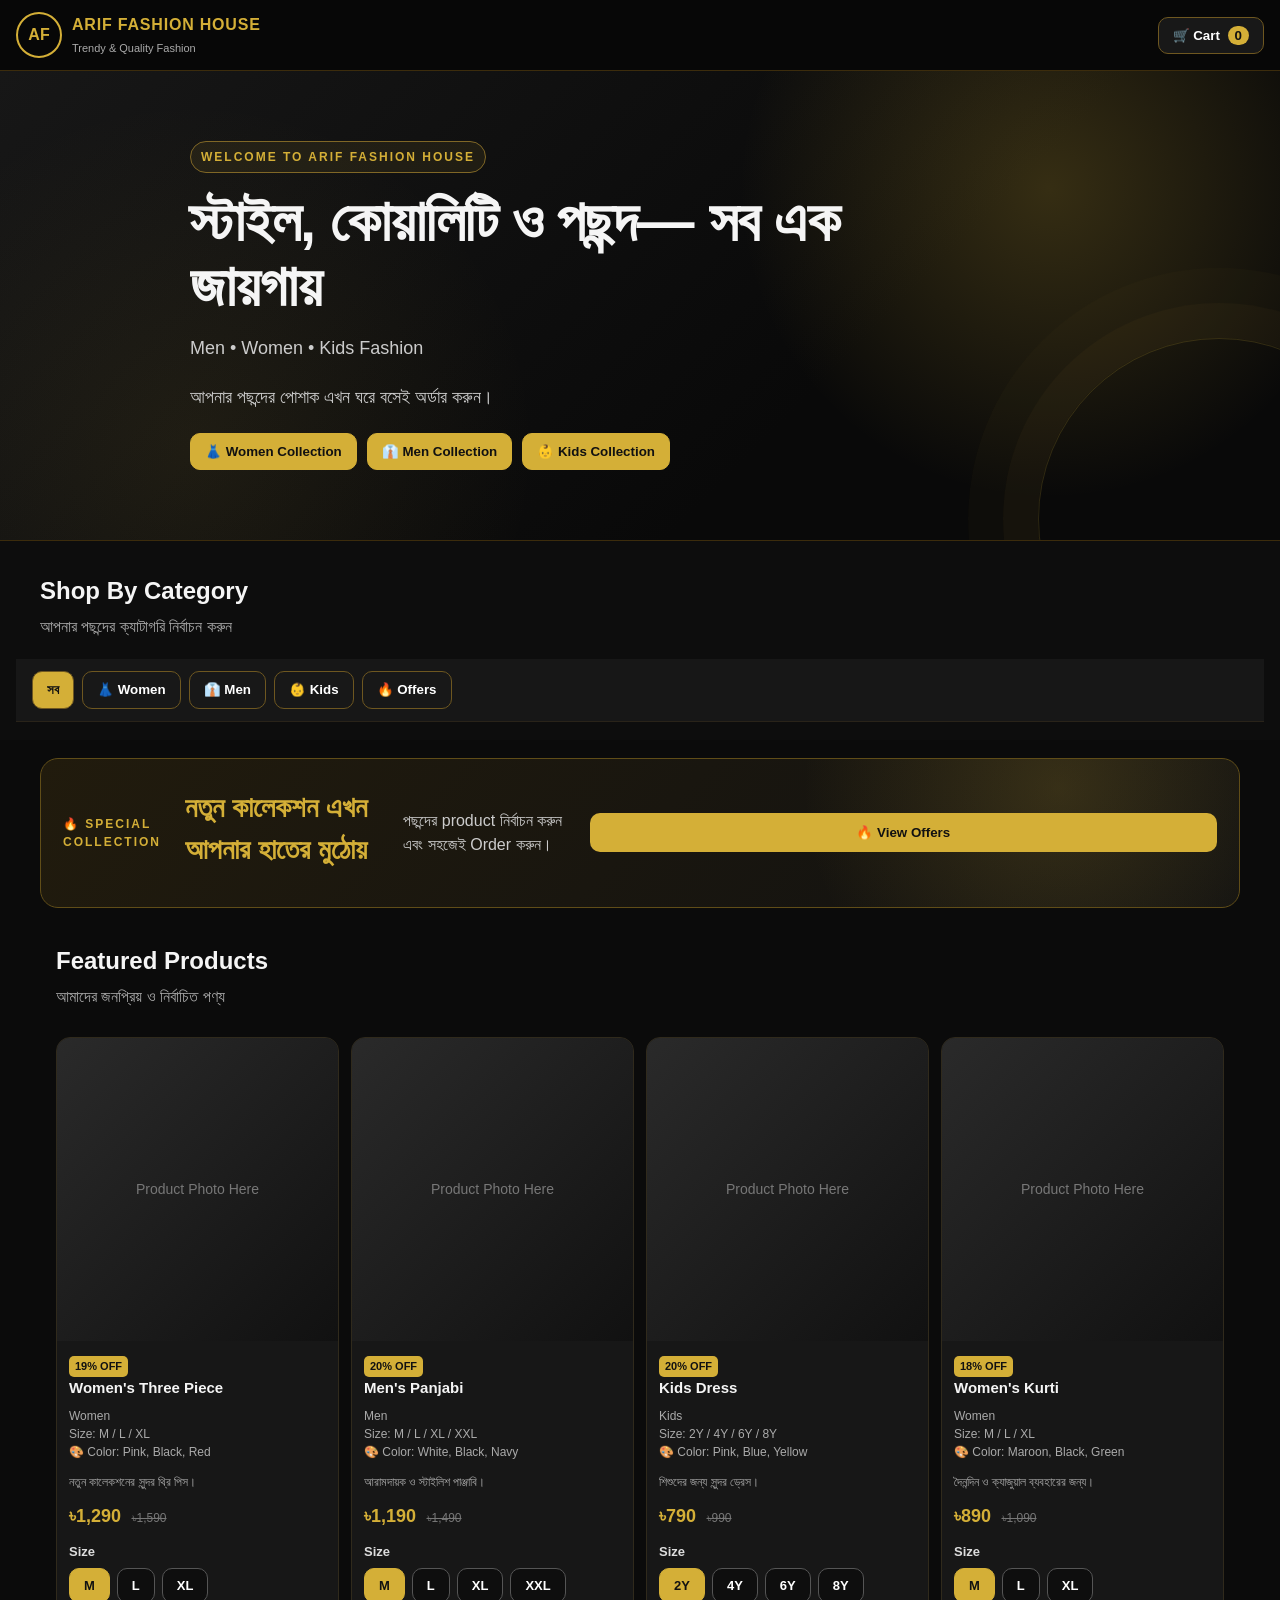
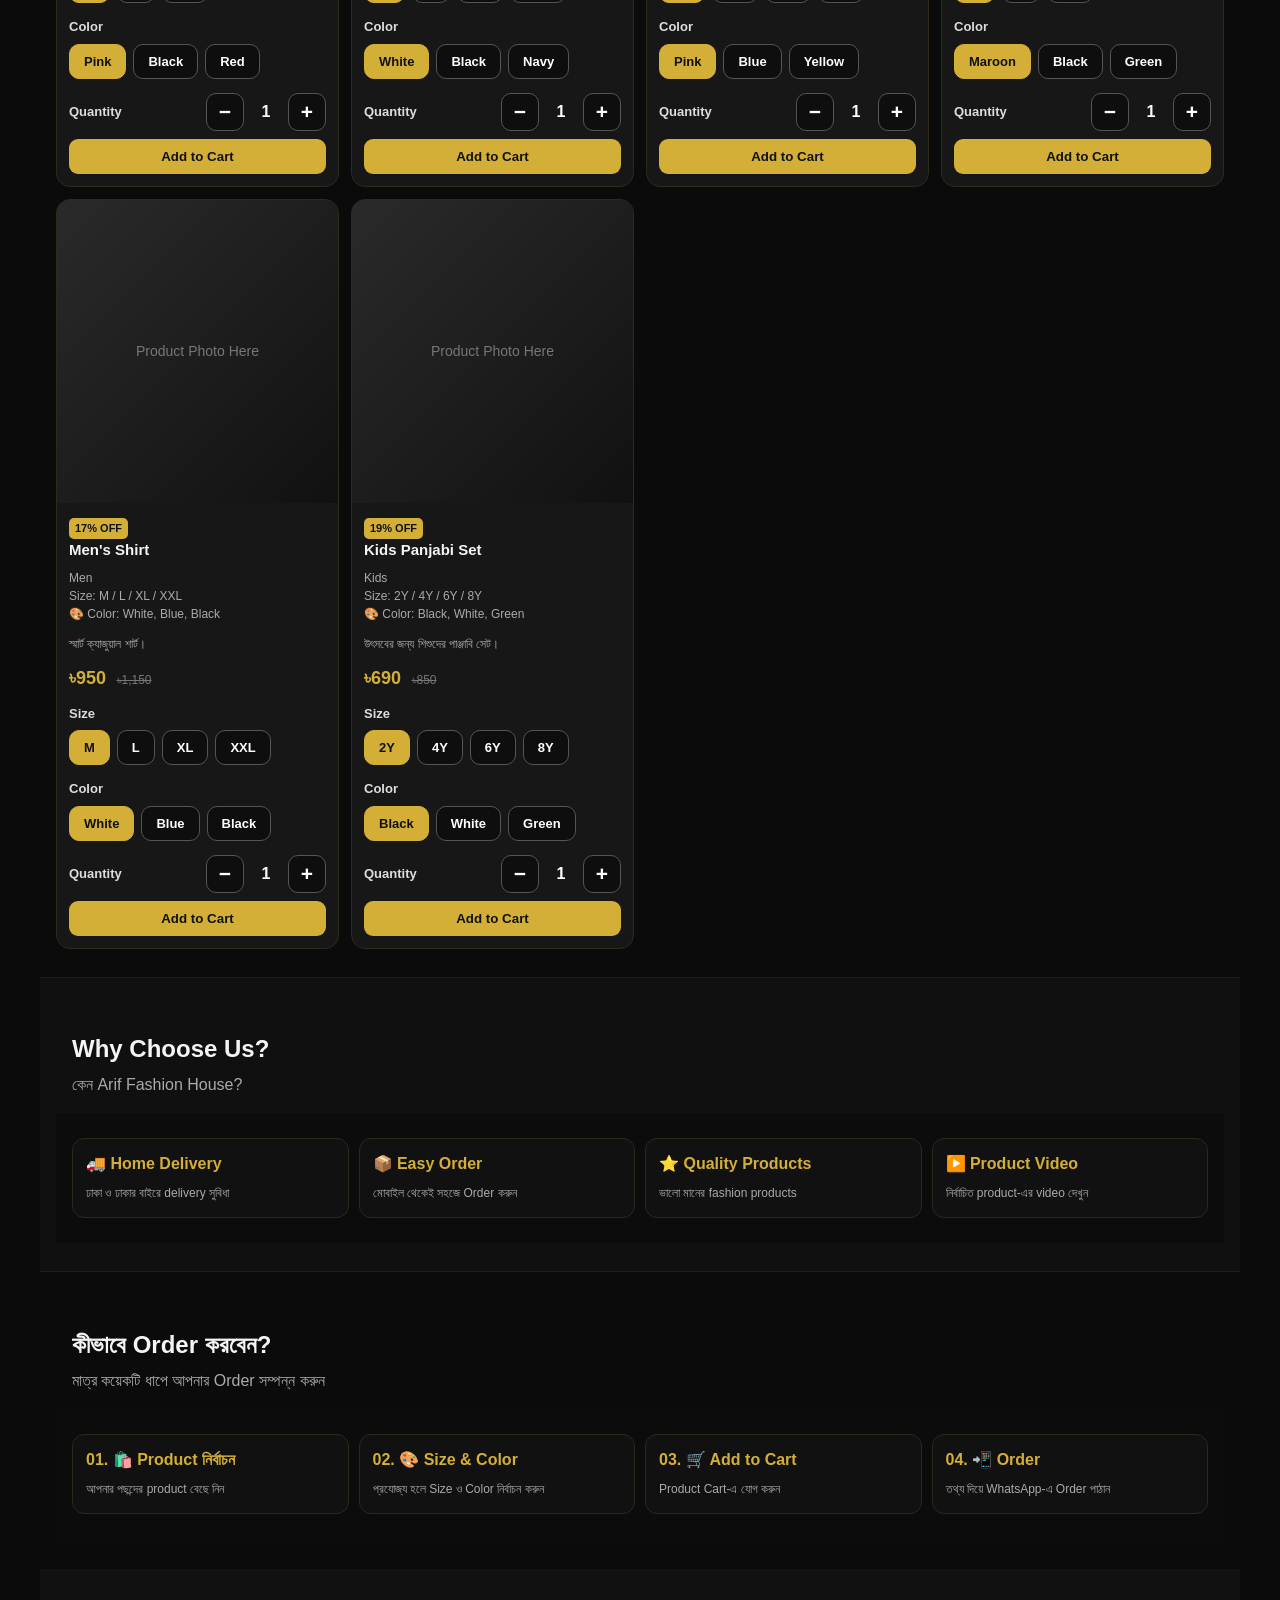
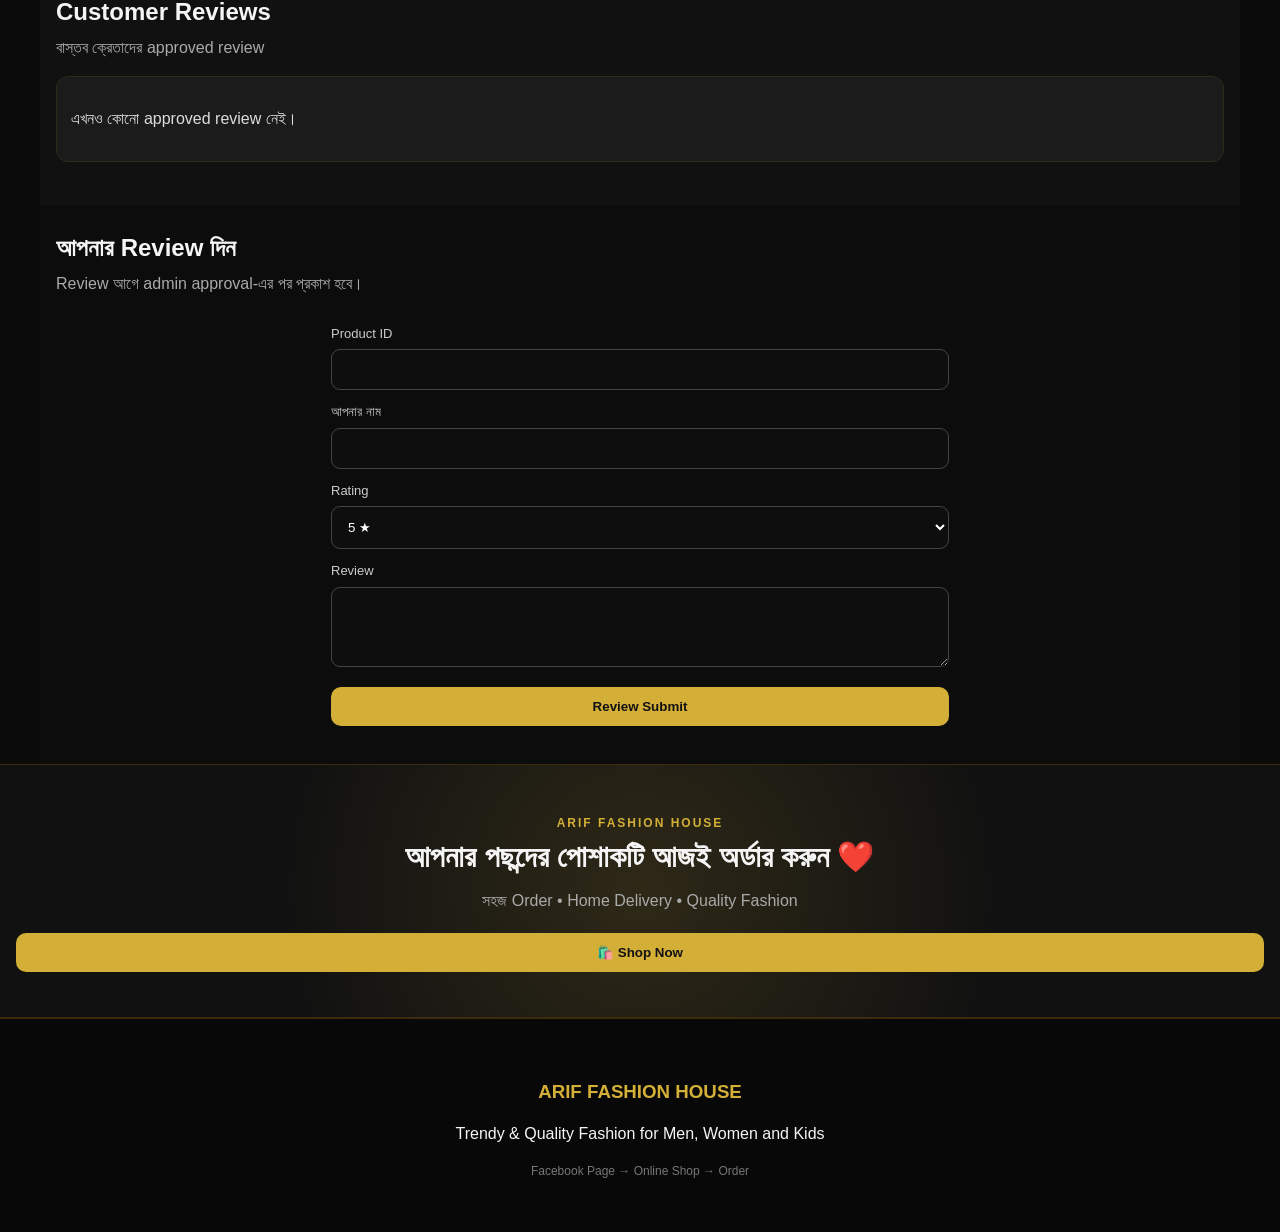
<file: index.html>
<!doctype html>
<html lang="bn">
<head>
  <meta charset="utf-8">
  <meta name="viewport" content="width=device-width, initial-scale=1">

  <title>Arif Fashion House | Online Shop</title>
  <meta name="description" content="Arif Fashion House - Men, Women & Kids Fashion">

  <link rel="stylesheet" href="style.css">
</head>

<body>

  <!-- =========================
       HEADER
  ========================== -->
  <header class="topbar">

    <div class="brand">
      <div class="brand-mark">AF</div>

      <div>
        <h1>ARIF FASHION HOUSE</h1>
        <p>Trendy & Quality Fashion</p>
      </div>
    </div>

    <button class="cart-btn" onclick="openCart()">
      🛒 Cart <span id="cartCount">0</span>
    </button>

  </header>


  <!-- =========================
       PREMIUM HERO / LANDING
  ========================== -->
  <section class="hero">

    <div>

      <span class="tag">WELCOME TO ARIF FASHION HOUSE</span>

      <h2>
        স্টাইল, কোয়ালিটি ও পছন্দ—
        সব এক জায়গায়
      </h2>

      <p>
        Men • Women • Kids Fashion
      </p>

      <p>
        আপনার পছন্দের পোশাক এখন ঘরে বসেই অর্ডার করুন।
      </p>

      <div class="hero-actions">

        <button onclick="filterProducts('Women')">
          👗 Women Collection
        </button>

        <button onclick="filterProducts('Men')">
          👔 Men Collection
        </button>

        <button onclick="filterProducts('Kids')">
          👶 Kids Collection
        </button>

      </div>

    </div>

  </section>


  <!-- =========================
       SHOP BY CATEGORY
  ========================== -->

  <section class="categories-section">

    <div class="section-head">

      <div>
        <h2>Shop By Category</h2>
        <p>আপনার পছন্দের ক্যাটাগরি নির্বাচন করুন</p>
      </div>

    </div>

    <nav class="categories">

      <button
        class="active"
        onclick="filterProducts('All', this)">
        সব
      </button>

      <button
        onclick="filterProducts('Women', this)">
        👗 Women
      </button>

      <button
        onclick="filterProducts('Men', this)">
        👔 Men
      </button>

      <button
        onclick="filterProducts('Kids', this)">
        👶 Kids
      </button>

      <button
        onclick="filterProducts('Offers', this)">
        🔥 Offers
      </button>

    </nav>

  </section>


  <!-- =========================
       SPECIAL OFFER
  ========================== -->

  <section class="offer-section">

    <div class="offer-box">

      <span class="tag">🔥 SPECIAL COLLECTION</span>

      <h2>
        নতুন কালেকশন এখন আপনার হাতের মুঠোয়
      </h2>

      <p>
        পছন্দের product নির্বাচন করুন এবং
        সহজেই Order করুন।
      </p>

      <button
        class="primary"
        onclick="filterProducts('Offers')">
        🔥 View Offers
      </button>

    </div>

  </section>


  <!-- =========================
       FEATURED PRODUCTS
  ========================== -->

  <main>

    <section class="section-head">

      <div>
        <h2>Featured Products</h2>

        <p>
          আমাদের জনপ্রিয় ও নির্বাচিত পণ্য
        </p>
      </div>

    </section>

    <!-- IMPORTANT:
         Existing JavaScript এই ID ব্যবহার করে -->
    <section
      id="products"
      class="product-grid">
    </section>


    <!-- =========================
         WHY CHOOSE US
    ========================== -->

    <section class="why-us">

      <div class="section-head">

        <div>
          <h2>Why Choose Us?</h2>

          <p>
            কেন Arif Fashion House?
          </p>
        </div>

      </div>

      <div class="trust">

        <div>
          <b>🚚 Home Delivery</b>
          <span>
            ঢাকা ও ঢাকার বাইরে delivery সুবিধা
          </span>
        </div>

        <div>
          <b>📦 Easy Order</b>
          <span>
            মোবাইল থেকেই সহজে Order করুন
          </span>
        </div>

        <div>
          <b>⭐ Quality Products</b>
          <span>
            ভালো মানের fashion products
          </span>
        </div>

        <div>
          <b>▶️ Product Video</b>
          <span>
            নির্বাচিত product-এর video দেখুন
          </span>
        </div>

      </div>

    </section>


    <!-- =========================
         HOW TO ORDER
    ========================== -->

    <section class="how-order">

      <div class="section-head">

        <div>
          <h2>কীভাবে Order করবেন?</h2>

          <p>
            মাত্র কয়েকটি ধাপে আপনার Order সম্পন্ন করুন
          </p>
        </div>

      </div>

      <div class="trust">

        <div>
          <b>01. 🛍️ Product নির্বাচন</b>
          <span>
            আপনার পছন্দের product বেছে নিন
          </span>
        </div>

        <div>
          <b>02. 🎨 Size & Color</b>
          <span>
            প্রযোজ্য হলে Size ও Color নির্বাচন করুন
          </span>
        </div>

        <div>
          <b>03. 🛒 Add to Cart</b>
          <span>
            Product Cart-এ যোগ করুন
          </span>
        </div>

        <div>
          <b>04. 📲 Order</b>
          <span>
            তথ্য দিয়ে WhatsApp-এ Order পাঠান
          </span>
        </div>

      </div>

    </section>


    <!-- =========================
         CUSTOMER REVIEWS
    ========================== -->

    <section class="reviews">

      <div class="section-head">

        <div>

          <h2>Customer Reviews</h2>

          <p>
            বাস্তব ক্রেতাদের approved review
          </p>

        </div>

      </div>

      <!-- IMPORTANT:
           Existing script.js এই ID ব্যবহার করে -->
      <div
        id="reviewList"
        class="review-grid">

        <article class="review-card">

          <div>★★★★★</div>

          <p>
            আপনার প্রথম verified customer review
            এখানে দেখাবে।
          </p>

          <small>
            Verified Purchase
          </small>

        </article>

      </div>

    </section>


    <!-- =========================
         REVIEW SUBMIT
    ========================== -->

    <section class="reviews-submit">

      <div class="section-head">

        <div>

          <h2>আপনার Review দিন</h2>

          <p>
            Review আগে admin approval-এর পর প্রকাশ হবে।
          </p>

        </div>

      </div>

      <form
        id="reviewForm"
        class="review-form">

        <label>
          Product ID

          <input
            id="reviewProductId"
            type="number"
            required>
        </label>


        <label>
          আপনার নাম

          <input
            id="reviewCustomerName"
            required>
        </label>


        <label>
          Rating

          <select id="reviewRating">

            <option value="5">
              5 ★
            </option>

            <option value="4">
              4 ★
            </option>

            <option value="3">
              3 ★
            </option>

            <option value="2">
              2 ★
            </option>

            <option value="1">
              1 ★
            </option>

          </select>

        </label>


        <label>
          Review

          <textarea
            id="reviewText"
            required>
          </textarea>

        </label>


        <button
          class="primary"
          type="submit">
          Review Submit
        </button>

      </form>

    </section>

  </main>


  <!-- =========================
       FINAL CALL TO ACTION
  ========================== -->

  <section class="final-cta">

    <span class="tag">
      ARIF FASHION HOUSE
    </span>

    <h2>
      আপনার পছন্দের পোশাকটি
      আজই অর্ডার করুন ❤️
    </h2>

    <p>
      সহজ Order • Home Delivery • Quality Fashion
    </p>

    <button
      class="primary"
      onclick="window.scrollTo({top:0,behavior:'smooth'})">
      🛍️ Shop Now
    </button>

  </section>


  <!-- =========================
       FOOTER
  ========================== -->

  <footer>

    <h3>
      ARIF FASHION HOUSE
    </h3>

    <p>
      Trendy & Quality Fashion for Men, Women and Kids
    </p>

    <p class="small">
      Facebook Page → Online Shop → Order
    </p>

  </footer>


  <!-- =========================
       CART MODAL
       EXISTING FEATURE
  ========================== -->

  <div
    id="cartModal"
    class="modal hidden">

    <div class="modal-box">

      <button
        class="close"
        onclick="closeCart()">
        ×
      </button>

      <h2>
        আপনার Cart
      </h2>

      <div id="cartItems"></div>

      <div class="cart-total">
        মোট: ৳<span id="cartTotal">0</span>
      </div>

      <button
        class="primary"
        onclick="goToOrder()">
        Order Form
      </button>

    </div>

  </div>


  <!-- =========================
       ORDER MODAL
       EXISTING FEATURE
  ========================== -->

  <div
    id="orderModal"
    class="modal hidden">

    <div class="modal-box">

      <button
        class="close"
        onclick="closeOrder()">
        ×
      </button>

      <h2>
        Order Form
      </h2>

      <p class="note">
        ফর্ম পূরণ করে WhatsApp-এ অর্ডার পাঠানো যাবে।
      </p>


      <form id="orderForm">


        <!-- Order Summary -->
        <div
          id="orderSummary"
          class="order-summary">
        </div>


        <!-- Customer Name -->
        <label>

          Customer Name

          <input
            required
            id="customerName">

        </label>


        <!-- Mobile -->
        <label>

          Mobile Number

          <input
            required
            id="customerPhone"
            inputmode="tel">

        </label>


        <!-- Delivery Area -->
        <label>

          Delivery Area

          <select id="deliveryArea">

            <option value="Dhaka">
              ঢাকা
            </option>

            <option value="Outside Dhaka">
              ঢাকার বাইরে
            </option>

          </select>

          <div
            id="deliveryChargeDisplay"
            class="note">
            Delivery Charge: ৳60
          </div>

        </label>


        <!-- Address -->
        <label>

          Full Address

          <textarea
            required
            id="address">
          </textarea>

        </label>


        <!-- Payment -->
        <label>

          Payment Method

          <select
            id="paymentMethod"
            onchange="togglePaymentFields()">

            <option value="COD">
              Cash on Delivery
            </option>

            <option value="bKash">
              Personal bKash
            </option>

            <option value="Nagad">
              Personal Nagad
            </option>

          </select>

        </label>


        <!-- Payment Fields -->
        <div
          id="paymentFields"
          class="payment-fields hidden">

          <p
            id="paymentInstructions"
            class="note">
          </p>


          <label>

            Payment Mobile Number

            <input
              id="paymentPhone"
              inputmode="tel"
              placeholder="যে নম্বর থেকে payment করেছেন">

          </label>


          <label>

            Transaction ID

            <input
              id="transactionId"
              placeholder="bKash/Nagad Transaction ID">

          </label>

        </div>


        <!-- Submit -->
        <button
          class="primary"
          type="submit">
          WhatsApp-এ Order পাঠান
        </button>

      </form>

    </div>

  </div>


  <!-- =========================
       EXISTING JAVASCRIPT
  ========================== -->

  <script src="script.js"></script>

</body>
</html>
</file>
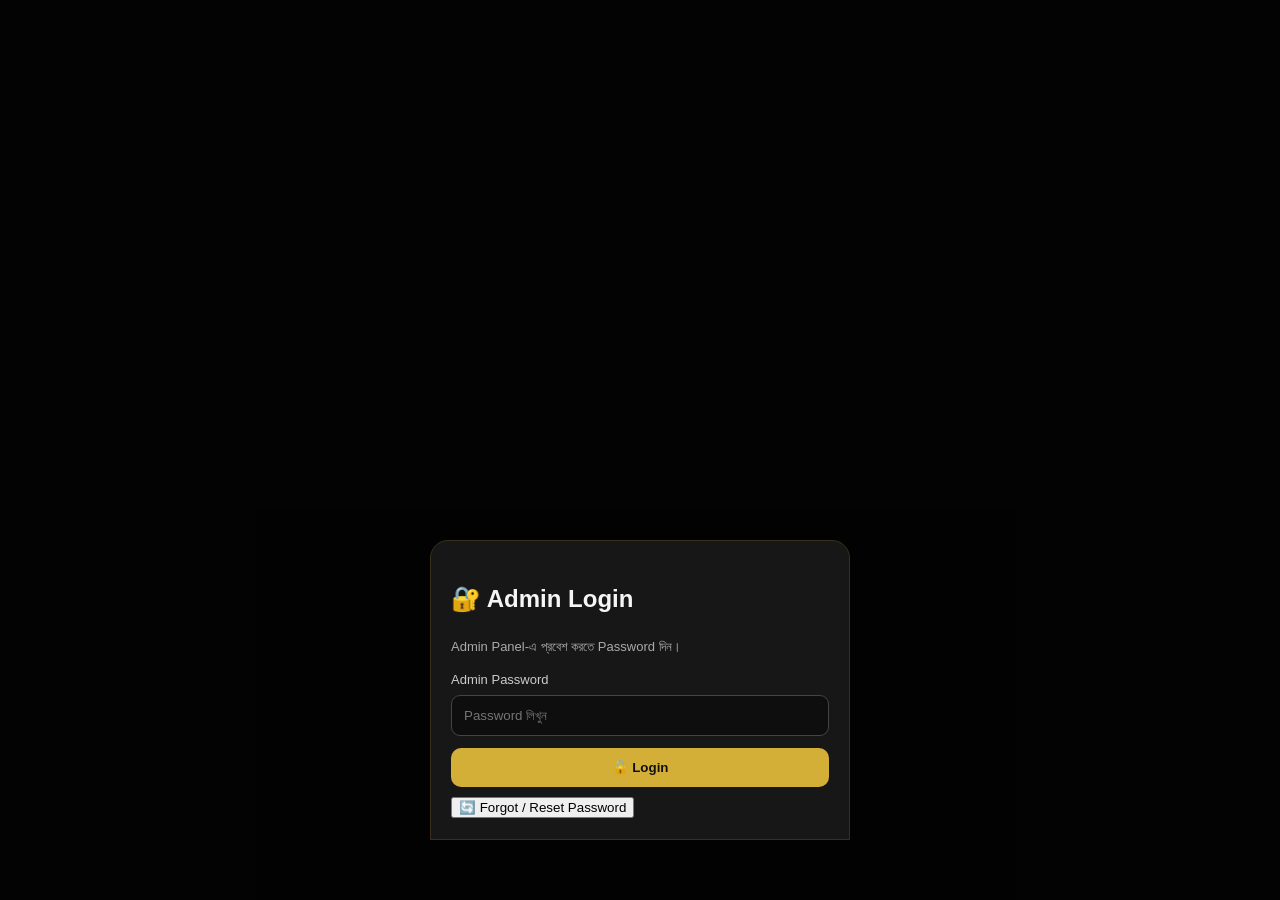
<file: admin.html>
<!doctype html>
<html lang="bn">
<head>
<meta charset="utf-8">
<meta name="viewport" content="width=device-width,initial-scale=1">
<title>Admin Panel - Arif Fashion House</title>
<link rel="stylesheet" href="style.css">
</head>

<body>

<!-- =========================
     ADMIN LOGIN / SETUP
========================= -->

<div id="loginScreen" class="modal">

  <div class="modal-box" style="max-width:420px;margin:60px auto">

    <h2 id="loginTitle">🔐 Admin Login</h2>

    <p id="loginMessage" class="note">
      Admin Panel-এ প্রবেশ করতে Password দিন।
    </p>


    <!-- FIRST TIME / RESET PASSWORD -->

    <div id="setupArea" class="hidden">

      <label>
        নতুন Password

        <input
          id="newPassword"
          type="password"
          placeholder="কমপক্ষে 6 অক্ষর"
          autocomplete="new-password"
        >
      </label>


      <label>
        Password আবার লিখুন

        <input
          id="confirmPassword"
          type="password"
          placeholder="Password আবার লিখুন"
          autocomplete="new-password"
        >
      </label>


      <button
        class="primary"
        type="button"
        onclick="createAdminPassword()"
      >
        🔐 Password Setup
      </button>

    </div>


    <!-- NORMAL LOGIN -->

    <div id="loginArea">

      <label>
        Admin Password

        <input
          id="adminPassword"
          type="password"
          placeholder="Password লিখুন"
          autocomplete="current-password"
          onkeydown="if(event.key==='Enter') adminLogin()"
        >
      </label>


      <button
        class="primary"
        type="button"
        onclick="adminLogin()"
      >
        🔓 Login
      </button>


      <button
        type="button"
        onclick="resetAdminPasswordUI()"
        style="margin-top:10px"
      >
        🔄 Forgot / Reset Password
      </button>

    </div>

  </div>

</div>


<!-- =========================
     ADMIN APP
========================= -->

<div id="adminApp" class="hidden">


<header class="topbar">

  <div class="brand">

    <div class="brand-mark">
      AF
    </div>

    <div>
      <b>Admin Panel</b>
      <small>Arif Fashion House</small>
    </div>

  </div>


  <div style="display:flex;gap:8px;align-items:center">

    <a
      class="admin-link"
      href="index.html"
    >
      Store
    </a>


    <button
      type="button"
      onclick="adminLogout()"
    >
      Logout
    </button>

  </div>

</header>


<main>


<!-- =========================
     DASHBOARD
========================= -->

<section class="box">

  <h2>📊 Admin Dashboard</h2>


  <div
    style="
      display:grid;
      grid-template-columns:
      repeat(auto-fit,minmax(130px,1fr));
      gap:10px
    "
  >

    <div class="box">

      <b>📦 Products</b>

      <h2 id="productCount">
        0
      </h2>

    </div>


    <div class="box">

      <b>🛒 Orders</b>

      <h2 id="orderCount">
        0
      </h2>

    </div>


    <div class="box">

      <b>⏳ Pending</b>

      <h2 id="pendingCount">
        0
      </h2>

    </div>

  </div>

</section>


<!-- =========================
     WEBSITE SETTINGS
========================= -->

<section class="box">

  <h2>⚙️ Website Settings</h2>


  <input
    id="setBrand"
    placeholder="Brand name"
  >


  <input
    id="setHero"
    placeholder="Hero title"
  >


  <input
    id="setShipping"
    type="number"
    placeholder="Default delivery charge"
  >


  <textarea
    id="setWarning"
    placeholder="Confirm order warning"
  ></textarea>


  <label>

    <input
      type="checkbox"
      id="codOn"
    >

    Cash on Delivery enabled

  </label>


  <label>

    <input
      type="checkbox"
      id="advanceOn"
    >

    Advance Payment enabled

  </label>


  <button
    class="primary"
    type="button"
    onclick="saveSettings()"
  >
    Save Settings
  </button>

</section>


<!-- =========================
     ADD / EDIT PRODUCT
========================= -->

<section class="box">

  <h2>📦 Add / Edit Product</h2>


  <input
    type="hidden"
    id="pId"
  >


  <input
    id="pName"
    placeholder="Product name"
  >


  <select id="pCat">

    <option value="men">
      Men
    </option>

    <option value="women">
      Women
    </option>

    <option value="kids">
      Kids
    </option>

  </select>


  <input
    id="pImage"
    placeholder="Image URL (optional)"
  >


  <input
    id="pPrice"
    type="number"
    placeholder="Regular price"
  >


  <input
    id="pOld"
    type="number"
    placeholder="Old price (optional)"
  >


  <input
    id="pColors"
    placeholder="Colors: Black, Blue, Red"
  >


  <input
    id="pSizes"
    placeholder="Sizes: S, M, L, XL (blank if not applicable)"
  >


  <input
    id="pVideo"
    placeholder="YouTube/Facebook video link (optional)"
  >


  <textarea
    id="pDesc"
    placeholder="Product description"
  ></textarea>


  <button
    class="primary"
    type="button"
    onclick="saveProduct()"
  >
    Save Product
  </button>


  <button
    type="button"
    onclick="clearProduct()"
  >
    Clear
  </button>

</section>


<!-- =========================
     PRODUCTS
========================= -->

<section>

  <h2>🛍️ Products</h2>


  <div
    id="adminProducts"
    class="grid"
  ></div>

</section>


<!-- =========================
     ORDERS
========================= -->

<section>

  <h2>📋 Orders</h2>


  <div
    id="orders"
    class="order-grid"
  ></div>

</section>


<!-- =========================
     SECURITY
========================= -->

<section class="box">

  <h2>🔑 Security</h2>


  <p class="note">
    Admin Password পরিবর্তন করতে নিচের button ব্যবহার করুন।
  </p>


  <button
    type="button"
    onclick="changeAdminPassword()"
  >
    🔐 Change Admin Password
  </button>

</section>


</main>

</div>


<!-- =========================
     ADMIN JS
========================= -->

<script src="admin.js"></script>


<!-- =========================
     RESET UI FIX
========================= -->

<script>

function resetAdminPasswordUI() {

  const ok = confirm(
    "Admin Password reset করতে চান?\n\n" +
    "শুধু Admin Login Password reset হবে।\n" +
    "Product, Order এবং Settings data মুছবে না।"
  );


  if (!ok) {
    return;
  }


  /* শুধু password/session remove হবে */

  localStorage.removeItem(
    "afh_admin_password_hash"
  );

  localStorage.removeItem(
    "afh_admin_session"
  );


  /* Login screen দেখাও */

  const loginScreen =
    document.getElementById("loginScreen");

  const adminApp =
    document.getElementById("adminApp");

  const setupArea =
    document.getElementById("setupArea");

  const loginArea =
    document.getElementById("loginArea");

  const loginTitle =
    document.getElementById("loginTitle");

  const loginMessage =
    document.getElementById("loginMessage");


  if (adminApp) {
    adminApp.classList.add("hidden");
  }


  if (loginScreen) {
    loginScreen.classList.remove("hidden");
  }


  /* Create Password section দেখাও */

  if (setupArea) {
    setupArea.classList.remove("hidden");
  }


  if (loginArea) {
    loginArea.classList.add("hidden");
  }


  if (loginTitle) {
    loginTitle.textContent =
      "🔐 Create Admin Password";
  }


  if (loginMessage) {
    loginMessage.textContent =
      "নতুন Admin Password তৈরি করুন।";
  }


  /* পুরোনো input clear */

  const oldPassword =
    document.getElementById("adminPassword");

  if (oldPassword) {
    oldPassword.value = "";
  }


  const newPassword =
    document.getElementById("newPassword");

  if (newPassword) {
    newPassword.value = "";
    newPassword.focus();
  }


  const confirmPassword =
    document.getElementById("confirmPassword");

  if (confirmPassword) {
    confirmPassword.value = "";
  }

}

</script>


</body>
</html>
</file>
<file: style.css>
*{
  box-sizing:border-box;
}

html{
  scroll-behavior:smooth;
}

body{
  margin:0;
  font-family:Arial,"Noto Sans Bengali",sans-serif;
  background:#0b0b0b;
  color:#f5f5f5;
  line-height:1.5;
}

button,
input,
select,
textarea{
  font-family:inherit;
}

button{
  cursor:pointer;
}

/* =========================
   TOP BAR
========================= */

.topbar{
  position:sticky;
  top:0;
  z-index:100;
  display:flex;
  justify-content:space-between;
  align-items:center;
  gap:12px;
  padding:12px 16px;
  background:rgba(8,8,8,.96);
  backdrop-filter:blur(12px);
  border-bottom:1px solid #3c2c0c;
}

.brand{
  display:flex;
  align-items:center;
  gap:10px;
  min-width:0;
}

.brand-mark{
  width:46px;
  height:46px;
  flex:0 0 46px;
  border:2px solid #d4af37;
  border-radius:50%;
  display:grid;
  place-items:center;
  color:#d4af37;
  font-weight:800;
}

.brand h1{
  font-size:16px;
  margin:0;
  color:#d4af37;
  letter-spacing:.8px;
}

.brand p{
  margin:3px 0 0;
  font-size:11px;
  color:#aaa;
}

.cart-btn,
.categories button,
.hero-actions button{
  border:1px solid #6e5720;
  background:#181818;
  color:#fff;
  border-radius:10px;
  padding:10px 14px;
  font-weight:700;
}

.cart-btn{
  white-space:nowrap;
}

.cart-btn span{
  background:#d4af37;
  color:#111;
  border-radius:20px;
  padding:2px 7px;
  margin-left:4px;
}

/* =========================
   PREMIUM HERO
========================= */

.hero{
  min-height:430px;
  padding:70px 20px;
  display:flex;
  align-items:center;
  position:relative;
  overflow:hidden;
  background:
    radial-gradient(circle at 82% 25%,rgba(212,175,55,.22),transparent 28%),
    radial-gradient(circle at 15% 80%,rgba(212,175,55,.08),transparent 30%),
    linear-gradient(135deg,#171717,#090909 65%);
  border-bottom:1px solid #3c2c0c;
}

.hero:after{
  content:"";
  position:absolute;
  right:-120px;
  bottom:-160px;
  width:360px;
  height:360px;
  border:1px solid rgba(212,175,55,.18);
  border-radius:50%;
  box-shadow:
    0 0 0 35px rgba(212,175,55,.035),
    0 0 0 70px rgba(212,175,55,.025);
}

.hero > div{
  width:100%;
  max-width:900px;
  margin:auto;
  position:relative;
  z-index:2;
}

.hero .tag{
  display:inline-block;
  padding:6px 10px;
  border:1px solid #806726;
  border-radius:30px;
  background:rgba(212,175,55,.08);
}

.hero h2{
  font-size:clamp(30px,7vw,58px);
  line-height:1.12;
  max-width:760px;
  margin:16px 0;
  letter-spacing:-1px;
}

.hero p{
  color:#ccc;
  font-size:18px;
  margin:0 0 22px;
}

.tag{
  color:#d4af37;
  font-size:12px;
  font-weight:800;
  letter-spacing:2px;
}

.hero-actions{
  display:flex;
  gap:10px;
  flex-wrap:wrap;
}

.hero-actions button{
  background:#d4af37;
  color:#111;
  border-color:#d4af37;
  transition:.2s;
}

.hero-actions button:hover{
  transform:translateY(-2px);
  box-shadow:0 8px 20px rgba(212,175,55,.18);
}

/* =========================
   CATEGORY SECTION
========================= */

.categories-section{
  padding:32px 16px 18px;
  background:#0d0d0d;
}

.categories-section .section-head{
  max-width:1200px;
  margin:auto;
  padding:0 0 14px;
}

.categories{
  display:flex;
  gap:8px;
  overflow:auto;
  padding:12px 16px;
  background:#171717;
  position:sticky;
  top:71px;
  z-index:90;
  border-bottom:1px solid #292319;
  scrollbar-width:none;
}

.categories::-webkit-scrollbar{
  display:none;
}

.categories button{
  flex:0 0 auto;
  transition:.2s;
}

.categories button:hover{
  border-color:#d4af37;
}

.categories button.active{
  background:#d4af37;
  color:#111;
}

/* =========================
   COMMON SECTION
========================= */

.section-head{
  display:flex;
  justify-content:space-between;
  align-items:end;
  gap:15px;
  padding:25px 16px 10px;
}

.section-head h2{
  margin:0;
  font-size:24px;
}

.section-head p{
  margin:6px 0;
  color:#aaa;
}

/* =========================
   OFFER SECTION
========================= */

.offer-section{
  padding:18px 16px 10px;
}

.offer-box{
  max-width:1200px;
  margin:auto;
  padding:28px 22px;
  border:1px solid #604d18;
  border-radius:18px;
  background:
    radial-gradient(circle at 85% 20%,rgba(212,175,55,.18),transparent 25%),
    linear-gradient(135deg,#211b0d,#111);
  display:flex;
  justify-content:space-between;
  align-items:center;
  gap:20px;
  overflow:hidden;
}

.offer-box h2{
  margin:0 0 8px;
  color:#d4af37;
  font-size:28px;
}

.offer-box p{
  margin:0;
  color:#ccc;
}

.offer-box .offer-btn{
  display:inline-block;
  margin-top:16px;
  padding:11px 18px;
  border-radius:10px;
  background:#d4af37;
  color:#111;
  text-decoration:none;
  font-weight:800;
}

/* =========================
   PRODUCT GRID
========================= */

.product-grid{
  display:grid;
  grid-template-columns:repeat(2,minmax(0,1fr));
  gap:12px;
  padding:12px 16px 28px;
}

.product{
  background:#171717;
  border:1px solid #302a1c;
  border-radius:14px;
  overflow:hidden;
  transition:.25s;
}

.product:hover{
  transform:translateY(-3px);
  border-color:#69551d;
  box-shadow:0 10px 30px rgba(0,0,0,.3);
}

.product-img{
  aspect-ratio:1/1.08;
  background:linear-gradient(135deg,#2a2a2a,#111);
  display:grid;
  place-items:center;
  color:#777;
  font-size:14px;
  overflow:hidden;
}

.product-img img{
  transition:.3s;
}

.product:hover .product-img img{
  transform:scale(1.03);
}

.product-body{
  padding:12px;
}

.product h3{
  font-size:15px;
  margin:0 0 7px;
}

.meta{
  color:#aaa;
  font-size:12px;
}

.price{
  margin:8px 0;
}

.price strong{
  font-size:18px;
  color:#d4af37;
}

.old{
  text-decoration:line-through;
  color:#777;
  margin-left:6px;
  font-size:12px;
}

.discount{
  display:inline-block;
  background:#d4af37;
  color:#111;
  border-radius:5px;
  padding:2px 6px;
  font-size:11px;
  font-weight:800;
}

.product button{
  width:100%;
  margin-top:8px;
  border:0;
  border-radius:9px;
  padding:10px;
  background:#d4af37;
  color:#111;
  font-weight:800;
}

/* =========================
   WHY US
========================= */

.why-us{
  padding:28px 16px;
  background:#101010;
  border-top:1px solid #211d15;
  border-bottom:1px solid #211d15;
}

.why-us .section-head{
  max-width:1200px;
  margin:auto;
}

.why-grid{
  max-width:1200px;
  margin:10px auto 0;
  display:grid;
  grid-template-columns:repeat(2,1fr);
  gap:10px;
}

.why-card{
  padding:18px;
  background:#181818;
  border:1px solid #302a1c;
  border-radius:14px;
}

.why-card .icon{
  font-size:26px;
  margin-bottom:8px;
}

.why-card h3{
  margin:0 0 5px;
  font-size:15px;
  color:#d4af37;
}

.why-card p{
  margin:0;
  color:#aaa;
  font-size:12px;
}

/* =========================
   HOW TO ORDER
========================= */

.how-order{
  padding:30px 16px;
  background:#0b0b0b;
}

.how-order .section-head{
  max-width:1200px;
  margin:auto;
}

.order-steps{
  max-width:1200px;
  margin:10px auto 0;
  display:grid;
  grid-template-columns:repeat(2,1fr);
  gap:10px;
}

.order-step{
  position:relative;
  padding:18px;
  background:#171717;
  border:1px solid #302a1c;
  border-radius:14px;
}

.order-number{
  width:34px;
  height:34px;
  display:grid;
  place-items:center;
  border-radius:50%;
  background:#d4af37;
  color:#111;
  font-weight:900;
  margin-bottom:10px;
}

.order-step h3{
  margin:0 0 5px;
  font-size:15px;
}

.order-step p{
  margin:0;
  color:#aaa;
  font-size:12px;
}

/* =========================
   TRUST
========================= */

.trust{
  display:grid;
  grid-template-columns:repeat(2,1fr);
  gap:10px;
  padding:25px 16px;
  background:#0c0c0c;
}

.trust div{
  border:1px solid #2d281c;
  border-radius:12px;
  padding:13px;
  background:#111;
}

.trust b{
  display:block;
  color:#d4af37;
  margin-bottom:4px;
}

.trust span{
  font-size:12px;
  color:#aaa;
}

/* =========================
   REVIEWS
========================= */

.reviews{
  background:#111;
  padding-bottom:15px;
}

.review-grid{
  display:grid;
  gap:10px;
  padding:0 16px 28px;
}

.review-card{
  background:#1b1b1b;
  border:1px solid #302a1c;
  border-radius:12px;
  padding:14px;
}

.review-card div{
  color:#d4af37;
}

.review-card p{
  color:#ddd;
}

.review-card small{
  color:#8fd18f;
}

/* =========================
   REVIEW FORM
========================= */

.reviews-submit{
  background:#0c0c0c;
  padding-bottom:10px;
}

.review-form{
  padding:0 16px 28px;
  max-width:650px;
  margin:auto;
}

.review-form button{
  margin-top:8px;
}

/* =========================
   FINAL CTA
========================= */

.final-cta{
  padding:45px 16px;
  text-align:center;
  background:
    radial-gradient(circle at center,rgba(212,175,55,.15),transparent 55%),
    #111;
  border-top:1px solid #3c2c0c;
  border-bottom:1px solid #3c2c0c;
}

.final-cta h2{
  margin:0 0 10px;
  font-size:30px;
}

.final-cta p{
  color:#aaa;
  max-width:600px;
  margin:0 auto 20px;
}

.final-cta .cta-button{
  display:inline-block;
  padding:13px 22px;
  background:#d4af37;
  color:#111;
  border-radius:10px;
  text-decoration:none;
  font-weight:900;
}

/* =========================
   MODAL
========================= */

.modal{
  position:fixed;
  inset:0;
  background:rgba(0,0,0,.75);
  display:flex;
  align-items:flex-end;
  justify-content:center;
  z-index:300;
}

.hidden{
  display:none;
}

.modal-box{
  background:#171717;
  width:100%;
  max-width:620px;
  max-height:90vh;
  overflow:auto;
  border-radius:18px 18px 0 0;
  padding:20px;
  position:relative;
  border:1px solid #3b301c;
}

.close{
  position:absolute;
  right:12px;
  top:10px;
  background:none;
  border:0;
  color:#fff;
  font-size:30px;
}

.cart-line{
  display:flex;
  justify-content:space-between;
  gap:10px;
  padding:12px 0;
  border-bottom:1px solid #333;
}

.cart-total{
  font-size:20px;
  font-weight:800;
  margin:16px 0;
}

.primary{
  width:100%;
  border:0;
  border-radius:10px;
  padding:12px;
  background:#d4af37;
  color:#111;
  font-weight:800;
}

.cart-controls{
  display:flex;
  align-items:center;
  gap:6px;
  margin-top:8px;
}

.cart-controls button{
  width:30px;
  height:30px;
  margin:0;
  padding:0;
  border:1px solid #555;
  border-radius:7px;
  background:#242424;
  color:#fff;
  font-weight:800;
}

.cart-controls .cart-remove{
  width:auto;
  padding:0 8px;
  background:#321818;
  border-color:#5b2b2b;
}

.cart-controls b{
  min-width:24px;
  text-align:center;
}

.cart-line small{
  color:#aaa;
}

/* =========================
   FORM
========================= */

label{
  display:block;
  margin:12px 0;
  font-size:13px;
  color:#ccc;
}

input,
select,
textarea{
  display:block;
  width:100%;
  margin-top:6px;
  padding:12px;
  border-radius:9px;
  border:1px solid #444;
  background:#0e0e0e;
  color:#fff;
  outline:none;
}

input:focus,
select:focus,
textarea:focus{
  border-color:#d4af37;
}

textarea{
  min-height:80px;
  resize:vertical;
}

.note{
  color:#aaa;
  font-size:13px;
}

/* =========================
   ORDER SUMMARY
========================= */

.order-summary{
  margin:10px 0 18px;
  padding:12px;
  background:#101010;
  border:1px solid #332b1a;
  border-radius:12px;
}

.order-summary h3{
  margin:0 0 10px;
  color:#d4af37;
}

.order-item{
  display:grid;
  grid-template-columns:62px 1fr auto;
  gap:10px;
  align-items:center;
  padding:9px 0;
  border-bottom:1px solid #2d2d2d;
  font-size:12px;
}

.order-item img,
.order-placeholder{
  width:62px;
  height:70px;
  object-fit:cover;
  border-radius:8px;
  background:#262626;
  display:grid;
  place-items:center;
  color:#777;
}

.order-item span{
  color:#aaa;
}

.order-subtotal{
  padding-top:10px;
  text-align:right;
  font-weight:800;
  color:#d4af37;
}

.payment-fields{
  padding:10px;
  background:#0e0e0e;
  border:1px solid #332b1a;
  border-radius:10px;
}

/* =========================
   PRODUCT OPTIONS
========================= */

.product-options{
  display:grid;
  gap:12px;
  margin-top:12px;
}

.option-block{
  margin:0;
}

.option-title{
  font-size:13px;
  font-weight:700;
  color:#ddd;
  margin-bottom:7px;
}

.option-buttons{
  display:flex;
  flex-wrap:wrap;
  gap:7px;
}

.option-pill{
  width:auto!important;
  margin:0!important;
  padding:9px 13px!important;
  border:1px solid #555!important;
  border-radius:10px!important;
  background:#0e0e0e!important;
  color:#fff!important;
  font-weight:600!important;
  font-size:12px!important;
}

.option-pill.active{
  background:#d4af37!important;
  border-color:#d4af37!important;
  color:#111!important;
}

.qty-block{
  display:flex;
  align-items:center;
  justify-content:space-between;
  gap:10px;
}

.qty-block .option-title{
  margin:0;
}

.qty-stepper{
  display:flex;
  align-items:center;
  gap:10px;
}

.qty-stepper button{
  width:38px!important;
  height:38px!important;
  margin:0!important;
  padding:0!important;
  border:1px solid #555!important;
  border-radius:10px!important;
  background:#0e0e0e!important;
  color:#fff!important;
  font-size:21px!important;
  line-height:1!important;
}

.qty-stepper span{
  min-width:24px;
  text-align:center;
  font-size:16px;
  font-weight:800;
  color:#fff;
}

/* =========================
   FOOTER
========================= */

footer{
  text-align:center;
  padding:40px 16px;
  background:#080808;
  border-top:1px solid #3c2c0c;
}

footer h3{
  color:#d4af37;
  margin-bottom:5px;
}

.small{
  color:#777;
  font-size:12px;
}

/* =========================
   OLD SUPPORT CLASSES
========================= */

.buy-row{
  display:grid;
  grid-template-columns:1fr 1.3fr .8fr;
  gap:7px;
  margin-top:8px;
}

.mini{
  font-size:11px!important;
  margin:0!important;
  color:#aaa!important;
}

.mini input,
.mini select{
  padding:9px;
  margin-top:4px;
  font-size:12px;
}

/* =========================
   MOBILE
========================= */

@media(max-width:699px){

  .topbar{
    padding:10px 12px;
  }

  .brand-mark{
    width:42px;
    height:42px;
    flex-basis:42px;
  }

  .brand h1{
    font-size:13px;
  }

  .brand p{
    font-size:10px;
  }

  .cart-btn{
    padding:9px 10px;
    font-size:12px;
  }

  .hero{
    min-height:390px;
    padding:55px 18px;
  }

  .hero h2{
    font-size:32px;
  }

  .hero p{
    font-size:16px;
  }

  .hero-actions{
    display:grid;
    grid-template-columns:1fr;
  }

  .hero-actions button{
    width:100%;
  }

  .categories{
    top:63px;
    padding:10px 12px;
  }

  .section-head{
    padding:22px 16px 9px;
  }

  .section-head h2{
    font-size:21px;
  }

  .offer-box{
    padding:22px 18px;
    display:block;
  }

  .offer-box h2{
    font-size:24px;
  }

  .why-grid,
  .order-steps{
    grid-template-columns:1fr 1fr;
  }

  .why-card,
  .order-step{
    padding:14px;
  }

  .why-card .icon{
    font-size:22px;
  }

  .final-cta h2{
    font-size:25px;
  }

  .product-grid{
    gap:10px;
    padding-left:12px;
    padding-right:12px;
  }

  .product-body{
    padding:10px;
  }

  .product h3{
    font-size:14px;
  }

  .product-options{
    gap:9px;
    margin-top:10px;
  }

  .option-title{
    font-size:12px;
    margin-bottom:6px;
  }

  .option-buttons{
    gap:5px;
  }

  .option-pill{
    padding:8px 10px!important;
    font-size:11px!important;
    border-radius:9px!important;
    min-width:0!important;
  }

  .qty-block{
    gap:6px;
  }

  .qty-stepper{
    gap:7px;
  }

  .qty-stepper button{
    width:34px!important;
    height:34px!important;
    font-size:19px!important;
    border-radius:9px!important;
  }

  .qty-stepper span{
    min-width:20px;
    font-size:15px;
  }

  .trust{
    padding:20px 12px;
    gap:8px;
  }

  .trust div{
    padding:11px;
  }

  .trust b{
    font-size:13px;
  }

  .trust span{
    font-size:11px;
  }

  .modal-box{
    max-height:92vh;
    padding:18px 14px;
  }

  .order-item{
    grid-template-columns:52px 1fr auto;
    gap:7px;
  }

  .order-item img,
  .order-placeholder{
    width:52px;
    height:62px;
  }

  .cart-line{
    font-size:13px;
  }
}

/* =========================
   TABLET / DESKTOP
========================= */

@media(min-width:700px){

  .product-grid{
    grid-template-columns:repeat(4,1fr);
    max-width:1200px;
    margin:auto;
  }

  .trust{
    grid-template-columns:repeat(4,1fr);
  }

  main{
    max-width:1200px;
    margin:auto;
  }

  .hero{
    padding-left:calc((100% - 1168px)/2);
    padding-right:calc((100% - 1168px)/2);
  }

  .product-options{
    gap:14px;
  }

  .option-pill{
    font-size:13px!important;
    padding:9px 14px!important;
  }

  .why-grid{
    grid-template-columns:repeat(4,1fr);
  }

  .order-steps{
    grid-template-columns:repeat(4,1fr);
  }
</file>
